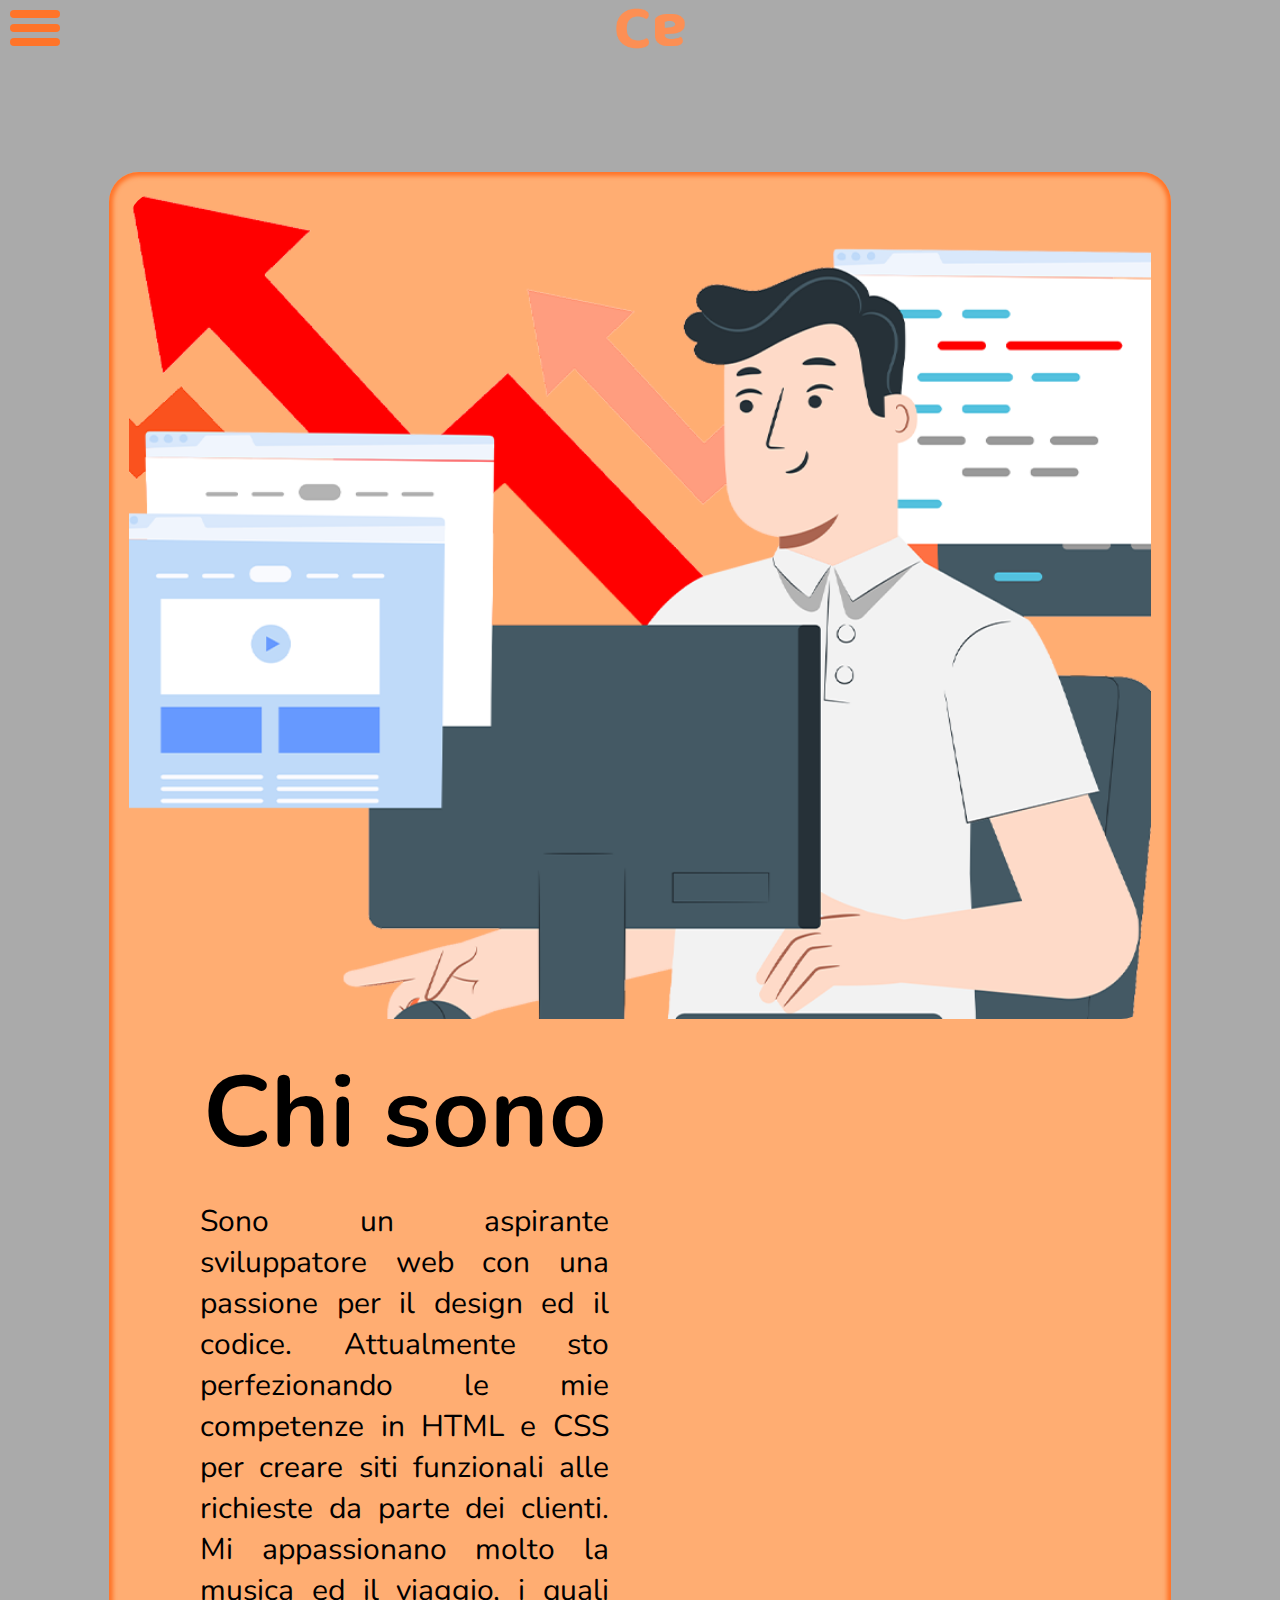
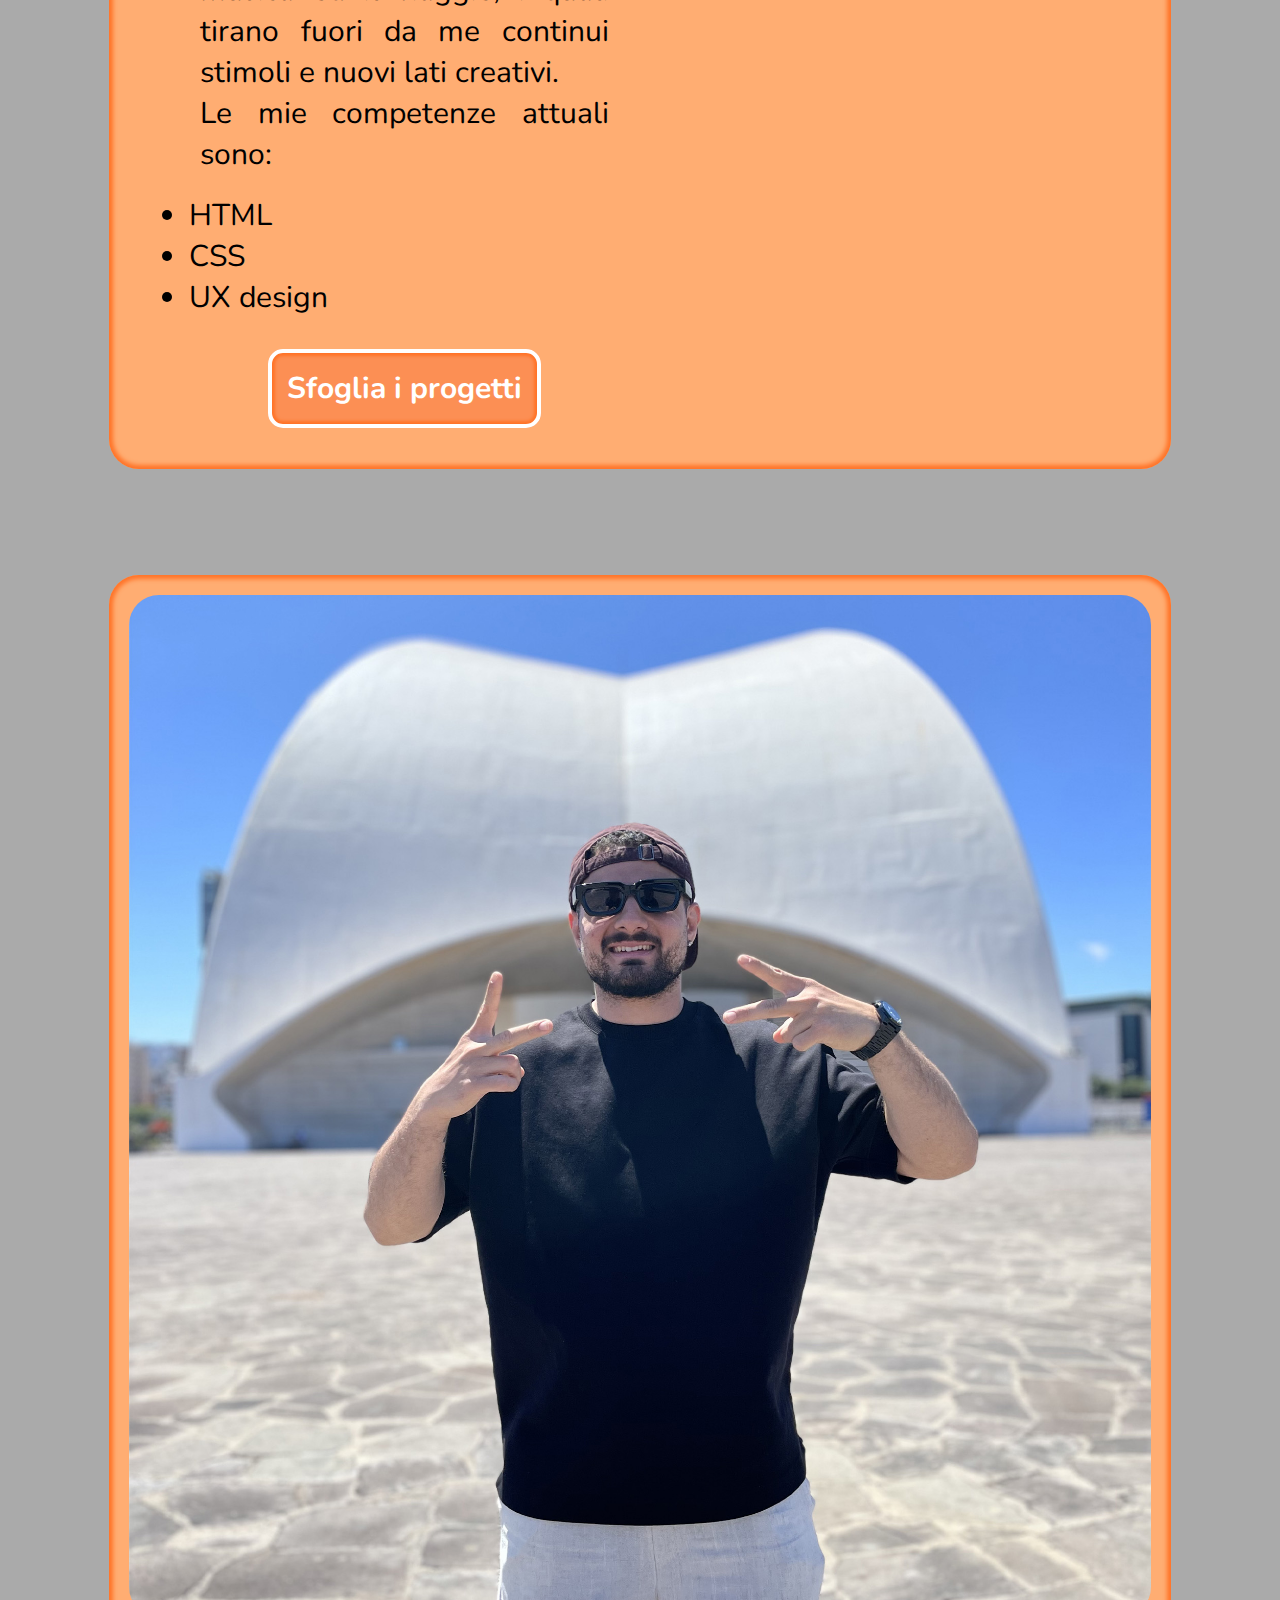
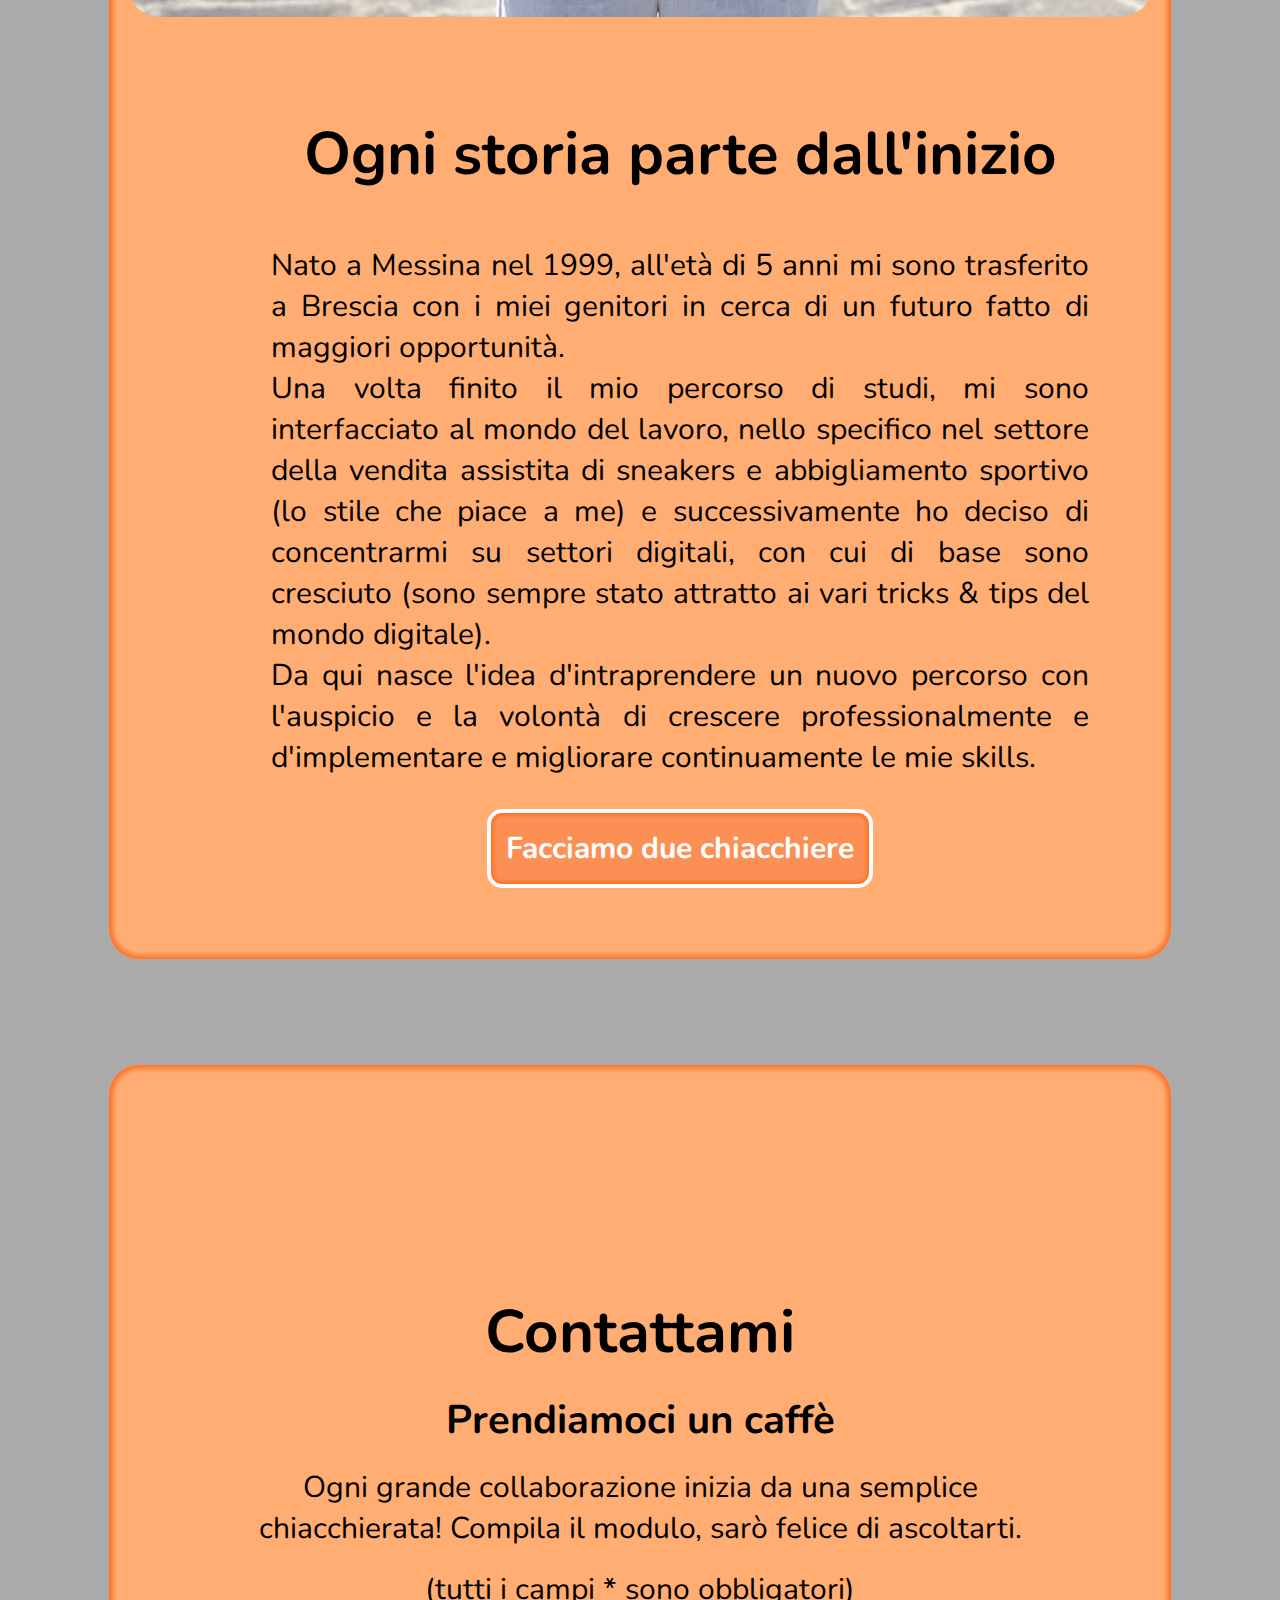
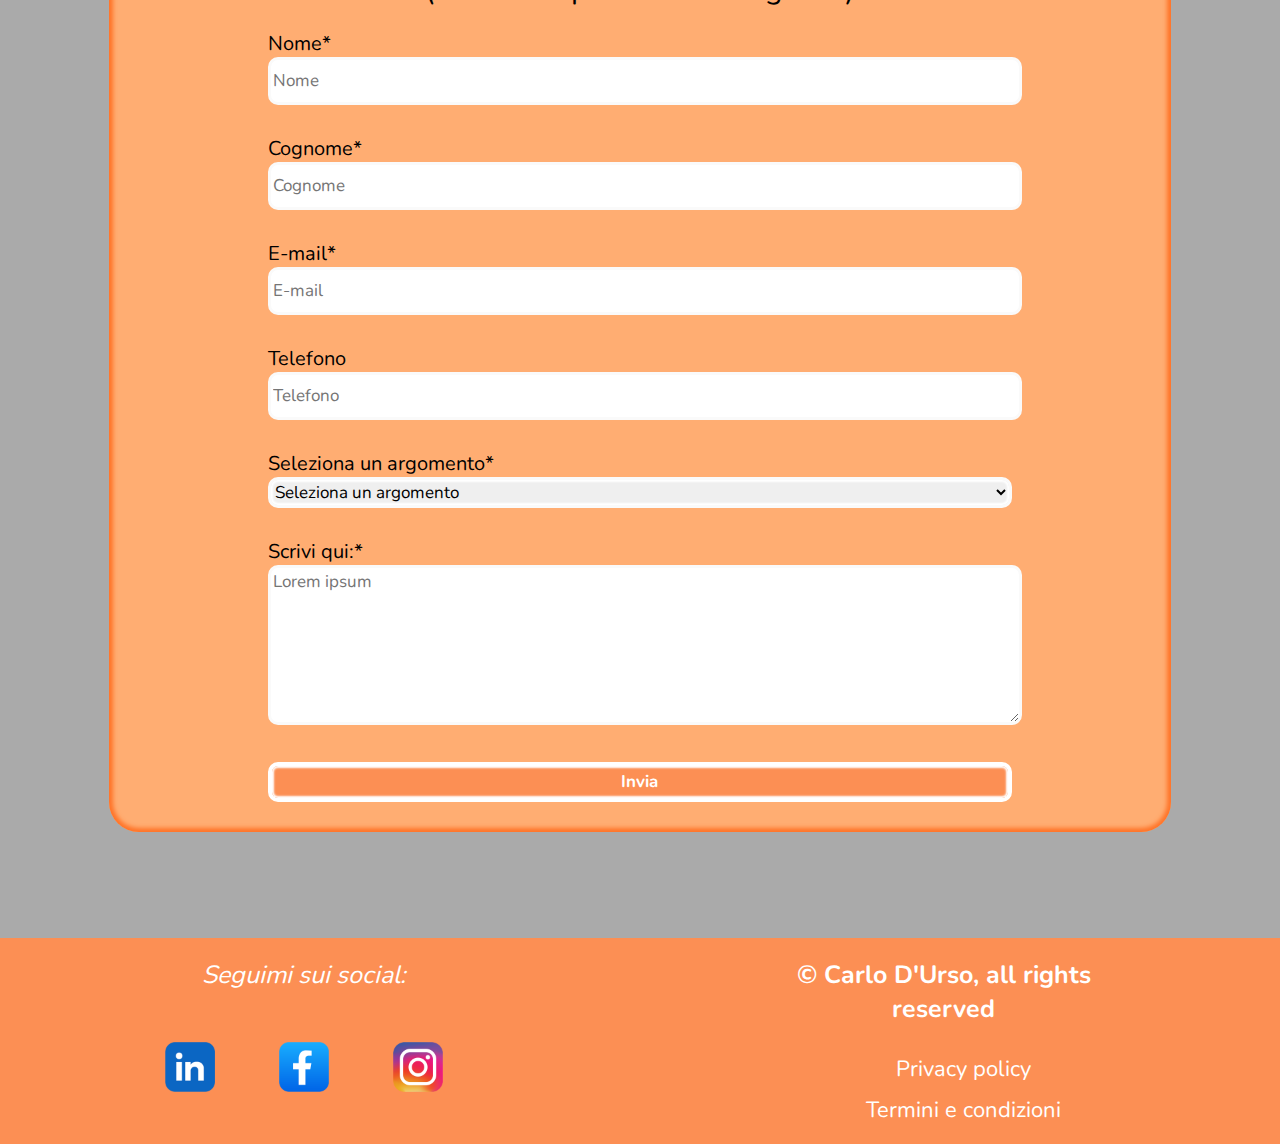
<file: index.html>
<!DOCTYPE html>
<html lang="it">
<head>
    <meta charset="UTF-8">
    <meta name="viewport" content="width=device-width, initial-scale=1.0">
    <link rel="stylesheet" href="./css/CSS.min.css">
    <link rel="icon" type="image/icon" href="./img/favicon.png">
    <title>Home</title>
</head>
<body>
    <header>

        <!-- L'intenzione è quella di creare un hamburger menù a comparsa con 4 voci -->

        
        <div class="menu">
            <label class="hamburger"> 
                <input type="checkbox">
            </label>
            
            <!-- voci del menu -->
            
            <aside class="sidebar">
                <nav>
                    <div class="Homepage"><a href="./index.html">Homepage</a></div>
                    <div class="Progetti"><a href="./2Progetti.html">Progetti</a></div>
                    <div class="Progetto-page"><a href="./3Progetto-HTML+css.html">Progetto HTML+css</a></div>
                    <div class="Contattami"><a href="./4Contattami.html">Contattami</a></div>
                </nav>
            </aside>
        </div>
        <div class="logo">
             <a href="./index.html">
                <img src="./img/graficanuova.png" alt="logo">
             </a>
        </div>
            <!-- logo centrale -->
            
    </header>

    <!-- fine header -->

    <main>

        <!-- l'intenzione è creare più box costituiti da contenuti di tipo foto -->

        <!-- foto profilo e frase introduttiva -->

        <section class="me">
            <img src="./img/profilo.png" alt="profilo">
            <cite>Web developer in evoluzione, music lover per passione</cite>
        </section>

        <!-- sezione principale -->

        <section class="chisono">
            <div class="web-development">
                <img src="./img/web-development.png" alt="web-development">
            </div>
            <div class="chisono-text">
                <h1>Chi sono</h1>
                <p class="chisono">
                    Sono un aspirante sviluppatore web con una passione per il design ed il codice. Attualmente sto perfezionando le mie competenze in HTML e CSS per creare siti funzionali alle richieste da parte dei clienti.
                    Mi appassionano molto la musica ed il viaggio, i quali tirano fuori da me continui stimoli e nuovi lati creativi. <br>
                    
                    Le mie competenze attuali sono:
                </p>
                <ul>
                    <li>HTML</li>
                    <li>CSS</li>
                    <li>UX design</li>
                </ul>
                <div>
                    <p>
                        <a href="./2Progetti.html">Sfoglia i progetti</a>
                    </p>
                </div>
            </div>
        </section>

        <!-- una breve introduzione al mio background e gli hobby -->

        <section class="descrizione">
            <div class="testo-descrizione">
                <h2>Ogni storia parte dall'inizio</h2>
                <p>
                    Nato a Messina nel 1999, all'età di 5 anni
                    mi sono trasferito a Brescia con i miei genitori in cerca di un futuro fatto di maggiori opportunità. <br>
                    Una volta finito il mio percorso di studi, mi sono interfacciato
                    al mondo del lavoro, nello specifico nel settore della vendita
                assistita di sneakers e abbigliamento sportivo (lo stile che piace a me)
                e successivamente ho deciso di concentrarmi su settori digitali, con cui
                di base sono cresciuto (sono sempre stato attratto ai vari tricks & tips del mondo digitale). <br>
                Da qui nasce l'idea d'intraprendere un nuovo percorso con l'auspicio e la volontà di
                crescere professionalmente e d'implementare e migliorare continuamente le mie skills.
                </p>
                <div>
                    <p>
                        <a href="./4Contattami.html">Facciamo due chiacchiere</a>
                    </p>
                </div>
            </div>
            <div class="foto-tenerife">
                <img src="./img/tenerife.jpg" alt="tenerife">
            </div>
        </section>

        <!-- form per contattarmi -->

        <section class="form">
            <div class="maps">
                <iframe src="https://www.google.com/maps/embed?pb=!1m18!1m12!1m3!1d5588.251028973582!2d10.201834376808439!3d45.54780057107539!2m3!1f0!2f0!3f0!3m2!1i1024!2i768!4f13.1!3m3!1m2!1s0x47817658d806214d%3A0x76a0614b532d949b!2sVia%20Baldassare%20Zamboni%2C%2097%2C%2025126%20Brescia%20BS!5e0!3m2!1sit!2sit!4v1732193679292!5m2!1sit!2sit" width="600" height="450" style="border:0;" allowfullscreen="" loading="lazy" referrerpolicy="no-referrer-when-downgrade"></iframe>
            </div>
            <div class="caffe">
                <h2>Contattami</h2>
                <h4>Prendiamoci un caffè</h4>
                <p class="caffe">
                    Ogni grande collaborazione inizia da una semplice chiacchierata!
                    Compila il modulo, sarò felice di ascoltarti.                    
                </p>
                <p class="caffe">
                    (tutti i campi * sono obbligatori)
                </p>
                <form action="#" method="get">
                    <label for="nome" class="name">Nome*</label>
                    <input type="text" name="nome" id="nome" placeholder="Nome" required>
                    <label for="cognome" class="cognome">Cognome*
                        <input type="text" name="cognome" id="cognome" placeholder="Cognome" required>
                    </label>
                    <label for="email" class="email">E-mail*
                        <input type="email" name="email" id="email" placeholder="E-mail" required>
                    </label>
                    <label for="phone" class="phone">Telefono
                        <input type="text" name="phone" id="phone" placeholder="Telefono">
                    </label>
                    <label for="argomento" class="argomento">Seleziona un argomento*
                        <select name="argomento" id="argomento" class="argomento" required>
                            <option value="" class="selected" selected>Seleziona un argomento</option>
                            <option value="assistenza" class="assistenza">Assistenza</option>
                            <option value="collaborazione" class="collaborazione">Collaborazione</option>
                            <option value="colloquio" class="colloquio">Colloquio</option>
                            <option value="info" class="info">Richiesta Informazioni</option>
                        </select>
                    </label>
                    <label for="testo" class="testo">Scrivi qui:*
                    <textarea name="testo" id="testo" class="testo" placeholder="Lorem ipsum" required></textarea>
                    </label>
                    <input type="submit" class="submit" value="Invia">
                </form>
            </div>
        </section>
    </main>

    <!-- fine main e inizio footer con cta a social e policies -->

    <footer>
        <address class="social">
            <p>Seguimi sui social:</p>
            <a href="https://linkedin.com/in/carlo-elia-durso/" target="_blank">
                <img src="./img/linkedin.png" alt="LinkedIn">
            </a>
            <a href="https://facebook.com/elia.durso.1" target="_blank">
                <img src="./img/facebook.png" alt="facebook">
            </a>
            <a href="https://instagram.com/pischelletto_durso" target="_blank">
                <img src="./img/instagram.png" alt="Instagram">
            </a>
        </address>
        <div class="copyright">
            <p>© Carlo D'Urso, all rights reserved</p>
            <ul class="termini">
                <li class="privacy"><a href="#">Privacy policy</a></li>
                <li class="terms"><a href="#">Termini e condizioni</a></li>
            </ul>
        </div>
    </footer>
</body>
</html>
</file>
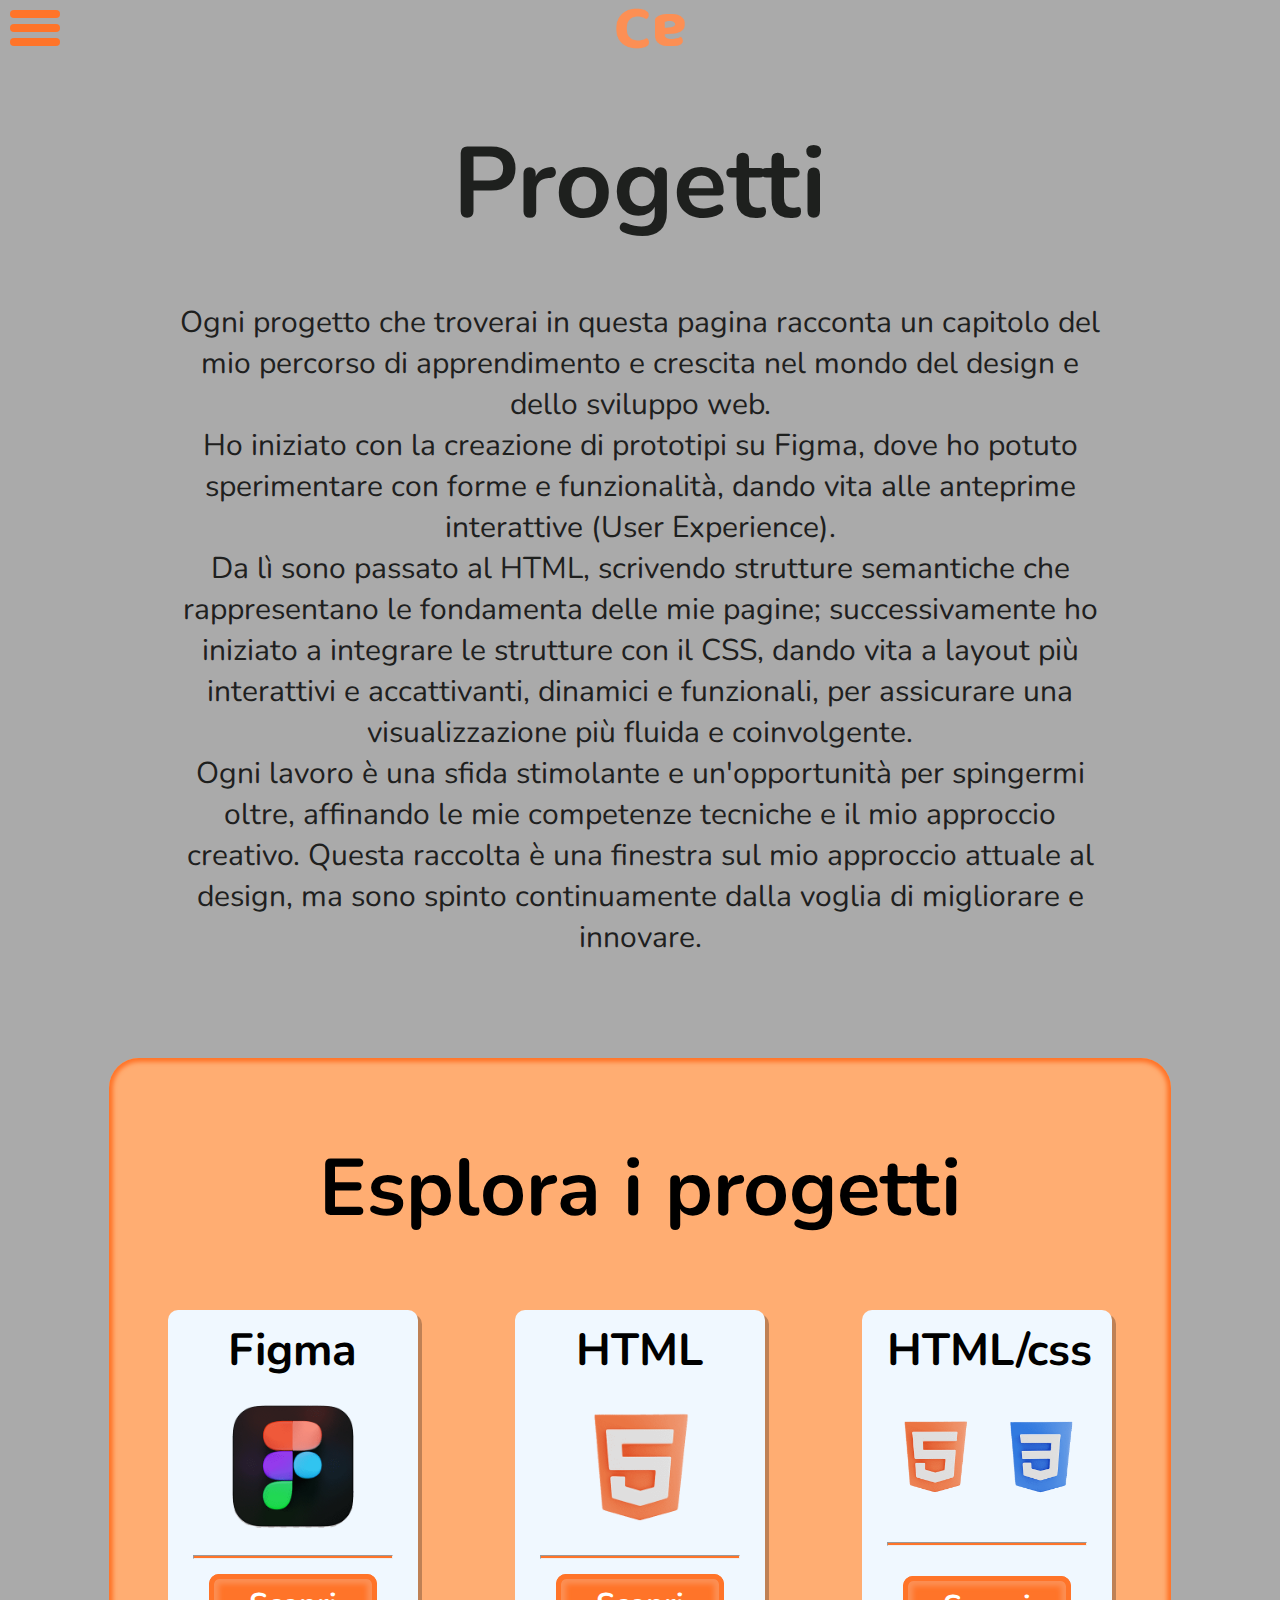
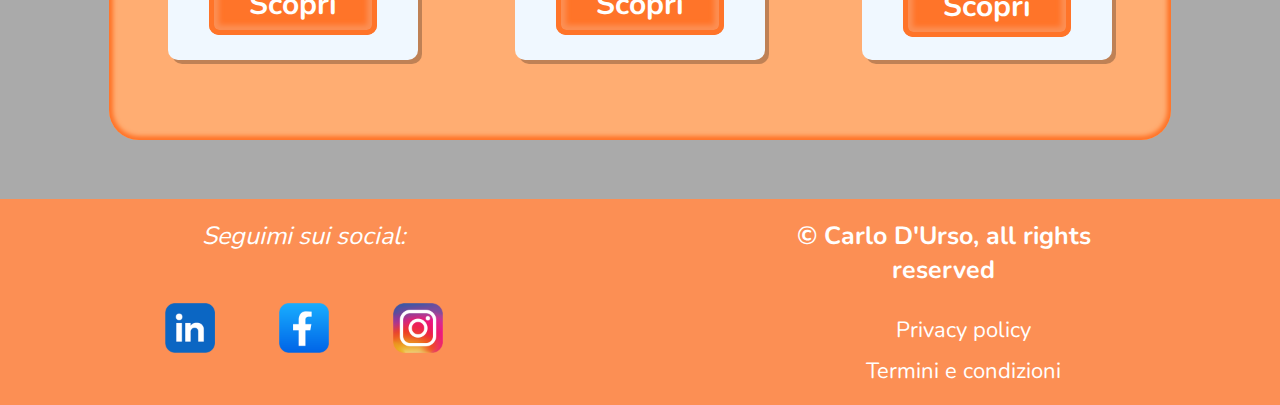
<file: 2Progetti.html>
<!DOCTYPE html>
<html lang="en">
<head>
    <meta charset="UTF-8">
    <meta name="viewport" content="width=device-width, initial-scale=1.0">
    <link rel="stylesheet" href="../css/CSS.min.css">
    <link rel="icon" type="image/icon" href="./img/favicon.png">
    <title>Progetti</title>
</head>
<body>

    <!-- burger menu con 4 voci a comparsa -->

    <header>
        <label class="hamburger">
            <input type="checkbox">
        </label>
        <aside class="sidebar">
            <nav>
                <div class="Homepage"><a href="./index.html">Homepage</a></div>
                <div class="Progetti"><a href="./2Progetti.html">Progetti</a></div>
                <div class="Progetto-page"><a href="./3Progetto-HTML+css.html">Progetto HTML+css</a></div>
                <div class="Contattami"><a href="./4Contattami.html">Contattami</a></div>
            </nav>
        </aside>
        <div class="logo">
            <a href="./1Home.html">
                <img src="./img/graficanuova.png" alt="logo">
            </a>
        </div>
    </header>

    <main>

        <!-- box con all'interno 3 progetti di cui uno visualizzabile -->

        <div class="intro">
            <h1>Progetti</h1>
            <p>
                Ogni progetto che troverai in questa pagina racconta un capitolo del mio percorso 
                di apprendimento e crescita nel mondo del design e dello sviluppo web. <br>
                Ho iniziato con la creazione di prototipi su Figma, dove ho potuto sperimentare con 
                forme e funzionalità, dando vita alle anteprime interattive (User Experience). <br>
                Da lì sono passato al HTML, scrivendo strutture semantiche 
                che rappresentano le fondamenta delle mie pagine;
                successivamente ho iniziato a integrare le strutture con il CSS, dando vita a layout più interattivi e accattivanti, 
                dinamici e funzionali, per assicurare una visualizzazione più fluida e coinvolgente. <br>
                Ogni lavoro è una sfida stimolante e un'opportunità per spingermi oltre, 
                affinando le mie competenze tecniche e il mio approccio creativo.
                Questa raccolta è una finestra sul mio approccio attuale al design, 
                ma sono spinto continuamente dalla voglia di migliorare e innovare. 
            </p>
        </div>
        <div class="esplora">
            <h2>Esplora i progetti</h2>
            <div class="progetti">
                <div class="figma">
                    <h4>Figma</h4>
                    <img src="./img/figma-icon.png" alt="figma">
                    <hr>
                    <p><a href="#">Scopri</a></p>
                </div>
                <div class="html">
                    <h4>HTML</h4>
                    <img src="./img/HTML-icon.png" alt="html">
                    <hr>
                    <p><a href="#">Scopri</a></p>
                </div>
                <div class="html-css">
                    <h4>HTML/css</h4>
                    <img src="./img/HTML-icon.png" alt="html">
                    <img src="./img/css-icon.png" alt="css">
                    <hr>
                    <p><a href="./3Progetto-HTML+css.html">Scopri</a></p>
                </div>
            </div>
        </div>
    </main>

    <!-- fine main e inizio footer -->

    <footer>
        <address class="social">
            <p>Seguimi sui social:</p>
            <a href="https://linkedin.com/in/carlo-elia-durso/" target="_blank">
                <img src="./img/linkedin.png" alt="LinkedIn">
            </a>
            <a href="https://facebook.com/elia.durso.1" target="_blank">
                <img src="./img/facebook.png" alt="facebook">
            </a>
            <a href="https://instagram.com/pischelletto_durso" target="_blank">
                <img src="./img/instagram.png" alt="Instagram">
            </a>
        </address>
        <div class="copyright">
            <p>© Carlo D'Urso, all rights reserved</p>
            <ul class="termini">
                <li class="privacy"><a href="#">Privacy policy</a></li>
                <li class="terms"><a href="#">Termini e condizioni</a></li>
            </ul>
        </div>  
    </footer>
</body>
</html>
</file>
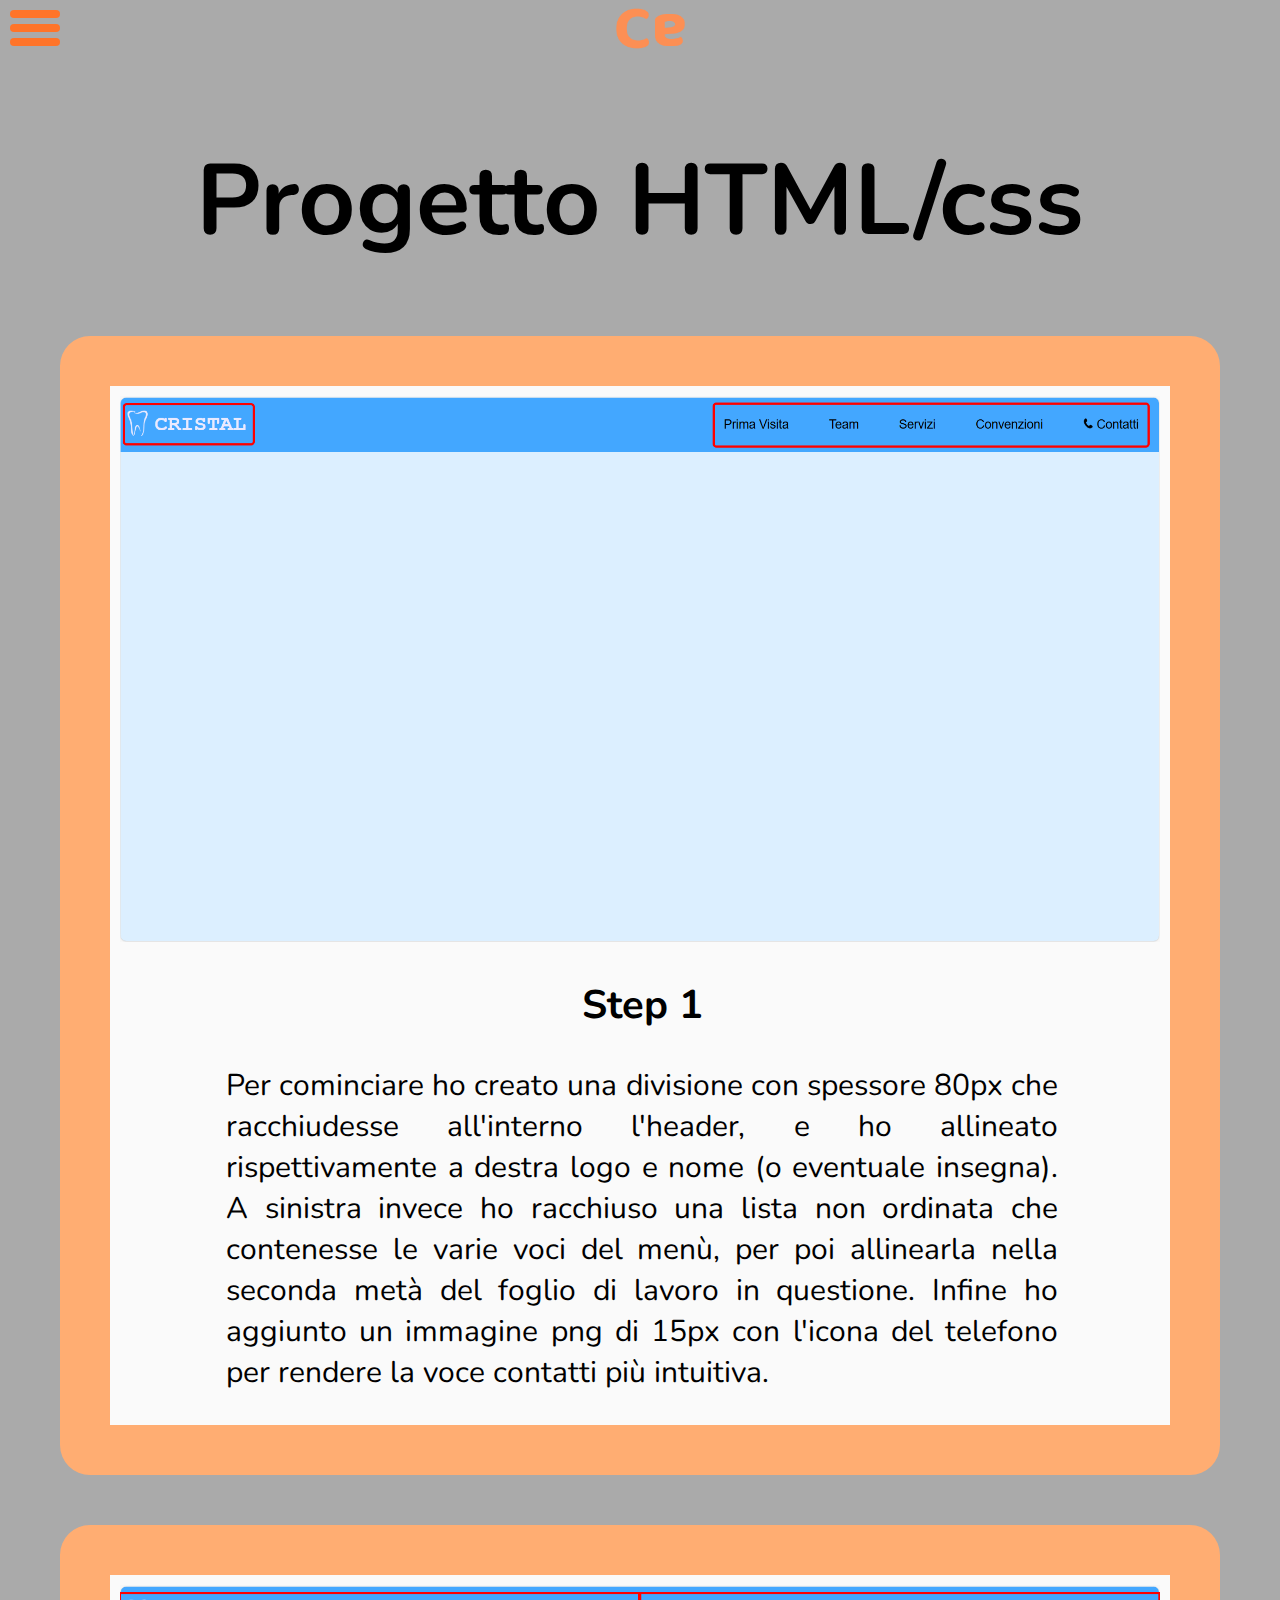
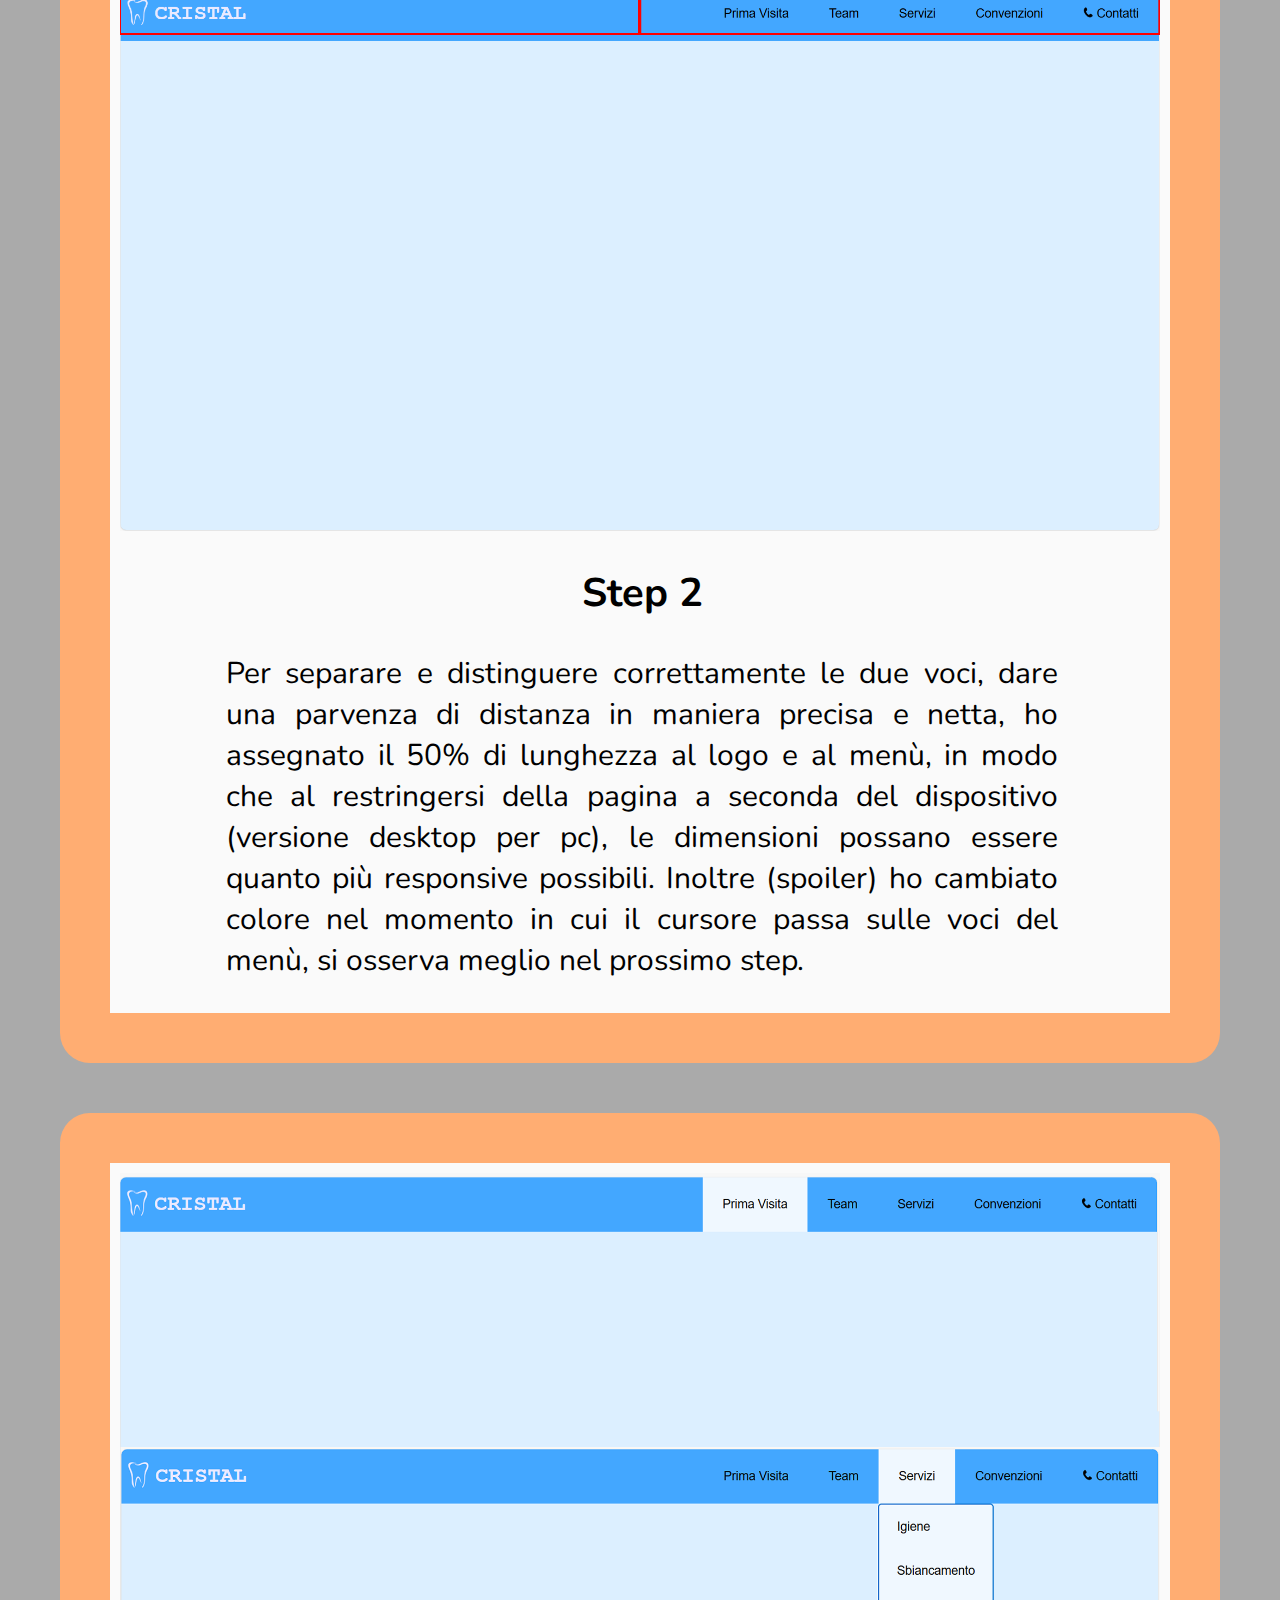
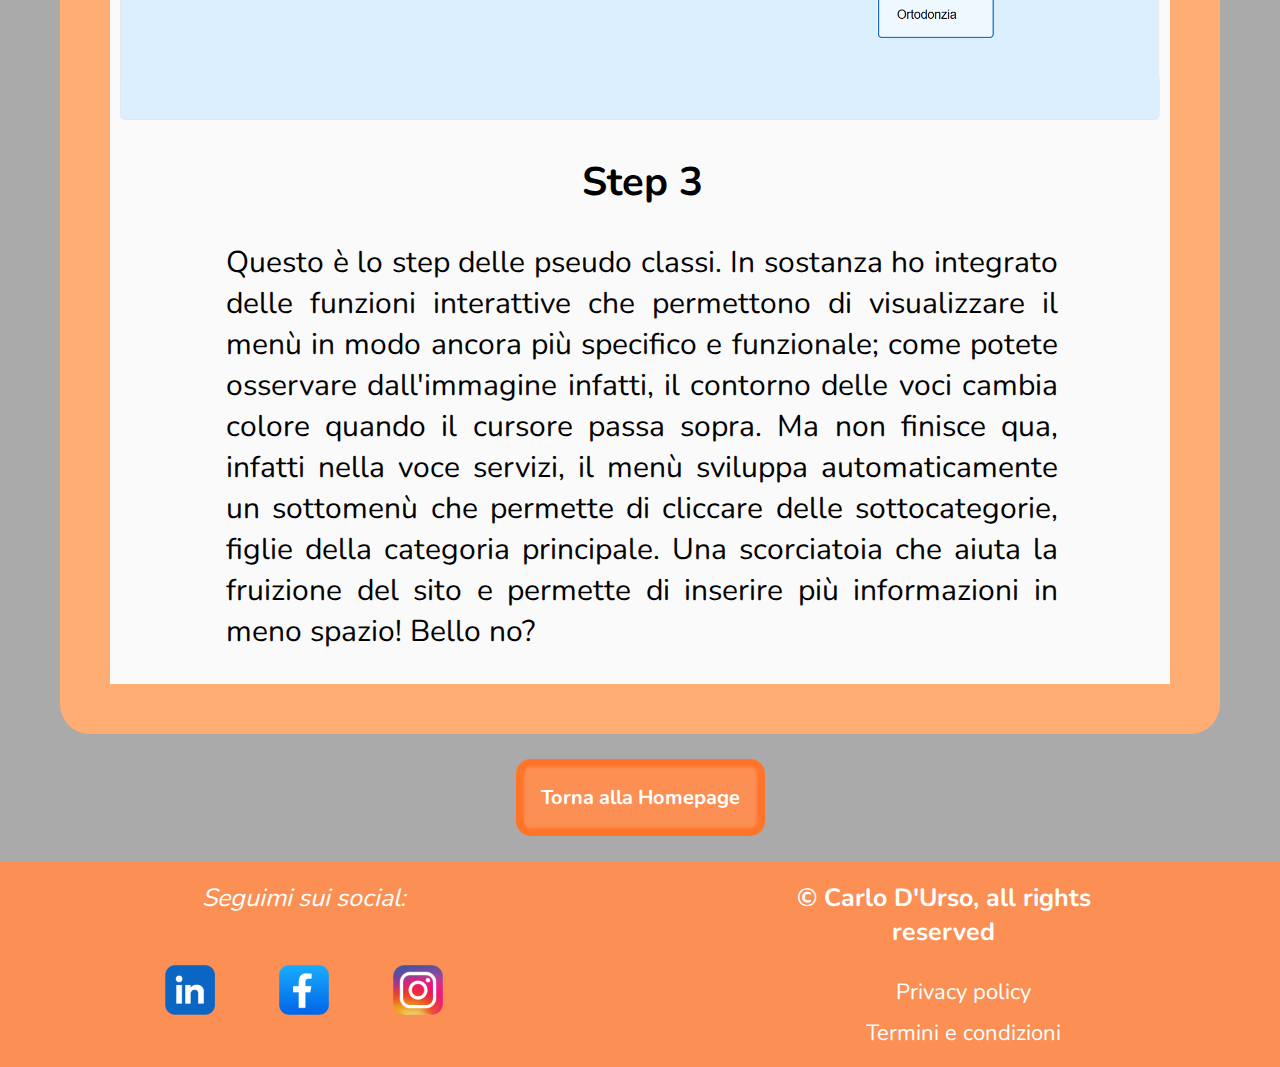
<file: 3Progetto-HTML+css.html>
<!DOCTYPE html>
<html lang="it">
<head>
    <meta charset="UTF-8">
    <meta name="viewport" content="width=device-width, initial-scale=1.0">
    <link rel="stylesheet" href="../css/CSS.min.css">
    <link rel="icon" type="image/icon" href="./img/favicon.png">
    <title>Progetto HTML+css</title>
</head>
<body>
    <header>

        <!-- hamburger menu con 4 voci a comparsa -->

        <label class="hamburger">
            <input type="checkbox">
        </label>
        <aside class="sidebar">
            <nav>
                <div class="Homepage"><a href="./index.html">Homepage</a></div>
                <div class="Progetti"><a href="./2Progetti.html">Progetti</a></div>
                <div class="Progetto-page"><a href="./3Progetto-HTML+css.html">Progetto HTML+css</a></div>
                <div class="Contattami"><a href="./4Contattami.html">Contattami</a></div>
            </nav>
        </aside>
        <div class="logo">
            <a href="./1Home.html">
                <img src="./img/graficanuova.png" alt="logo">
            </a>
        </div>
    </header>
    <main>

        <!-- descrizione sequenziale del progetto html+css -->

        <!-- ogni step è racchiuso in un box -->

        <h1>Progetto HTML/css</h1>
        <div class="cornice">
            <div class="immagine">
                <img src="./img/cristal1.png" alt="cristal1">
            </div>
            <div class="testo">
                <div class="descrizione">
                    <h2>Step 1</h2>
                    <p>
                        Per cominciare ho creato una divisione con spessore 80px che racchiudesse
                        all'interno l'header, e ho allineato rispettivamente a destra logo e nome (o eventuale insegna).
                        A sinistra invece ho racchiuso una lista non ordinata che contenesse le varie voci del menù, per poi allinearla
                        nella seconda metà del foglio di lavoro in questione. Infine ho aggiunto un immagine png di 15px con l'icona del
                        telefono per rendere la voce contatti più intuitiva.
                    </p>
                </div>
            </div>
        </div>
        <div class="cornice">
            <div class="immagine">
                <img src="./img/cristal2.png" alt="cristal2">
            </div>
            <div class="testo">
                <div class="descrizione">
                    <h2>Step 2</h2>
                    <p>
                        Per separare e distinguere correttamente le due voci,
                        dare una parvenza di distanza in maniera precisa e netta, ho assegnato il 50% di lunghezza
                        al logo e al menù, in modo che al restringersi della pagina a seconda del dispositivo
                        (versione desktop per pc), le dimensioni possano essere quanto più responsive possibili.
                        Inoltre (spoiler) ho cambiato colore nel momento in cui il cursore passa sulle voci del menù,
                        si osserva meglio nel prossimo step.
                    </p>
                </div>
            </div>
        </div>
        <div class="cornice">
            <div class="immagine">
                <img src="./img/cristal-hover.png" alt="cristal3">
            </div>
            <div class="testo">
                <div class="descrizione">
                    <h2>Step 3</h2>
                    <p>
                        Questo è lo step delle pseudo classi. In sostanza ho integrato delle funzioni interattive
                        che permettono di visualizzare il menù in modo ancora più specifico e funzionale; come potete osservare dall'immagine
                        infatti, il contorno delle voci cambia colore quando il cursore passa sopra.
                        Ma non finisce qua, infatti nella voce servizi, il menù sviluppa automaticamente un sottomenù che permette di cliccare
                        delle sottocategorie, figlie della categoria principale. Una scorciatoia che aiuta
                        la fruizione del sito e permette di inserire più informazioni in meno spazio! Bello no?
                    </p>
                </div>
            </div>
        </div>
        <p><a href="./index.html">Torna alla Homepage</a></p>
    </main>

    
    <!-- fine main e inizio footer con cta a social e policies -->

    <footer>
        <address class="social">
            <p>Seguimi sui social:</p>
            <a href="https://linkedin.com/in/carlo-elia-durso/">
                <img src="./img/linkedin.png" alt="LinkedIn">
            </a>
            <a href="https://facebook.com/elia.durso.1">
                <img src="./img/facebook.png" alt="facebook">
            </a>
            <a href="https://instagram.com/pischelletto_durso">
                <img src="./img/instagram.png" alt="Instagram">
            </a>
        </address>
        <div class="copyright">
            <p>© Carlo D'Urso, all rights reserved</p>
            <ul class="termini">
                <li class="privacy"><a href="#">Privacy policy</a></li>
                <li class="terms"><a href="#">Termini e condizioni</a></li>
            </ul>
        </div>
    </footer>
</body>
</html>
</file>
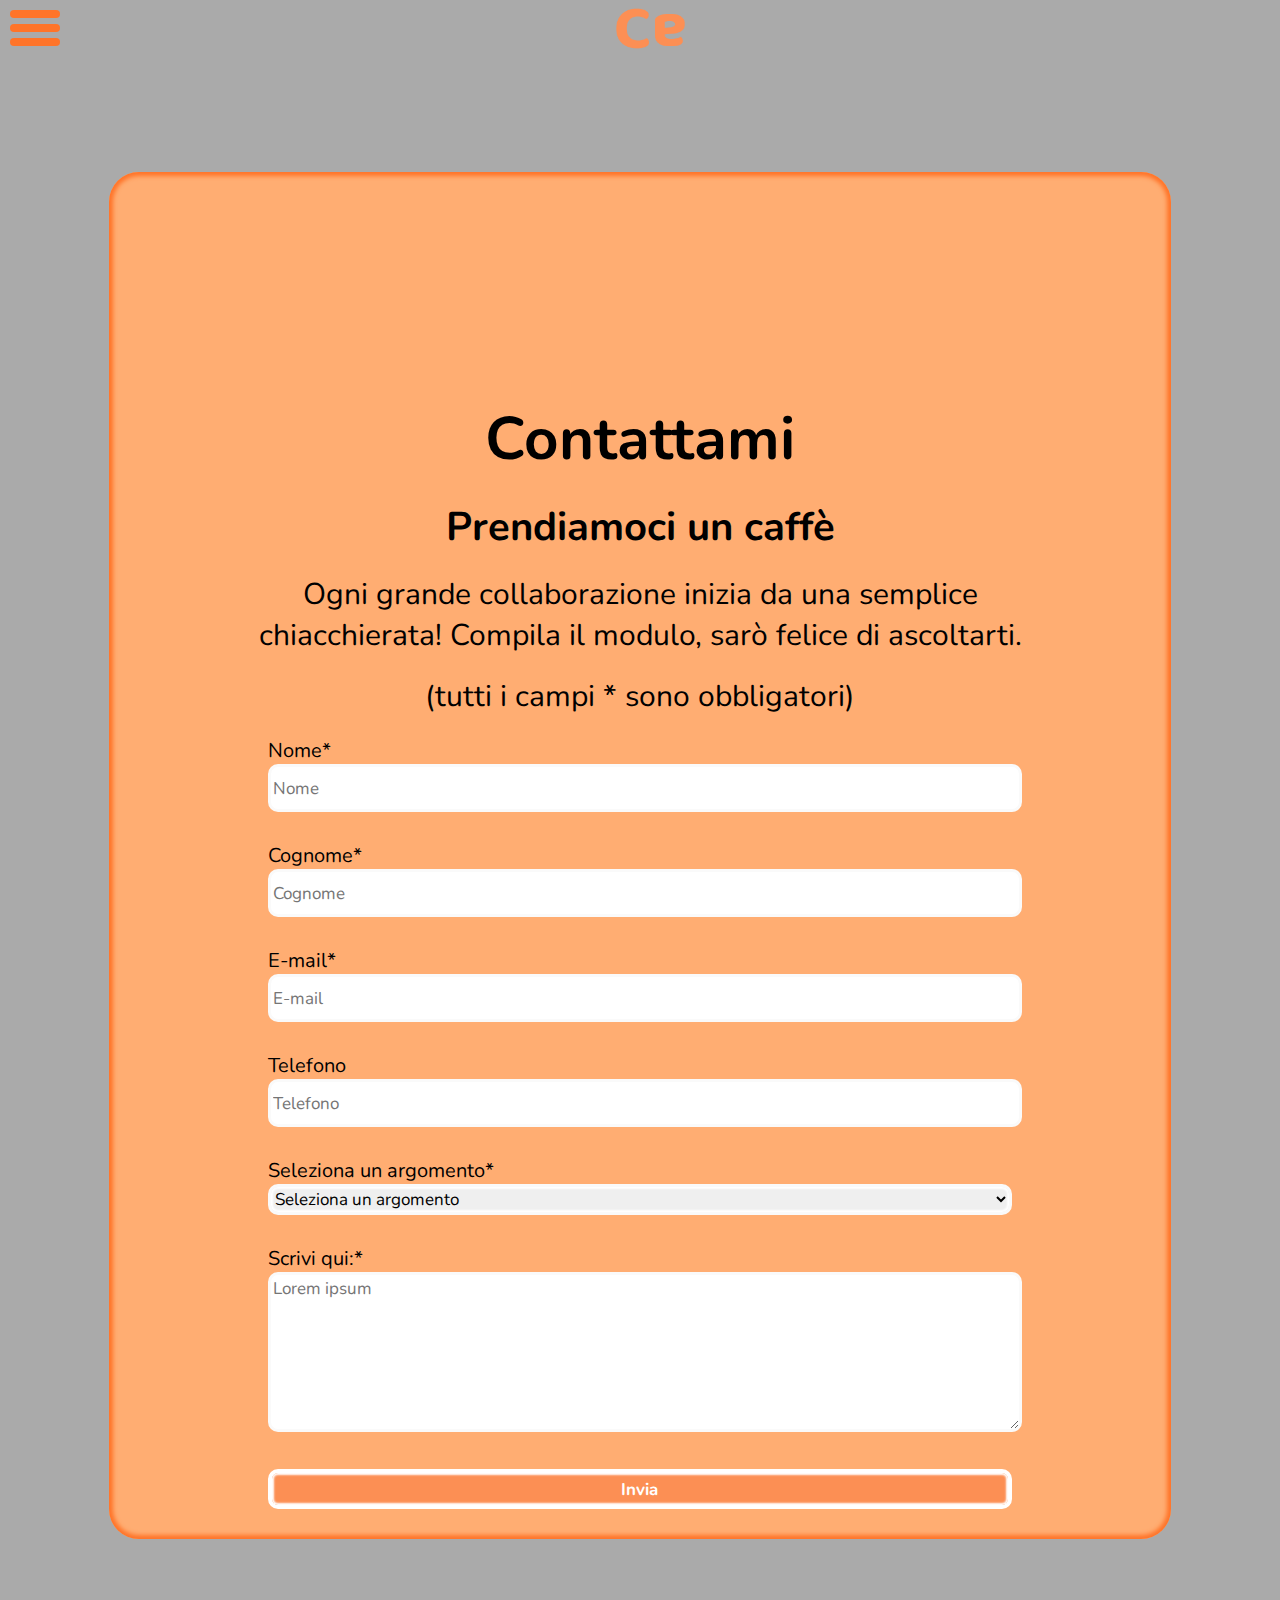
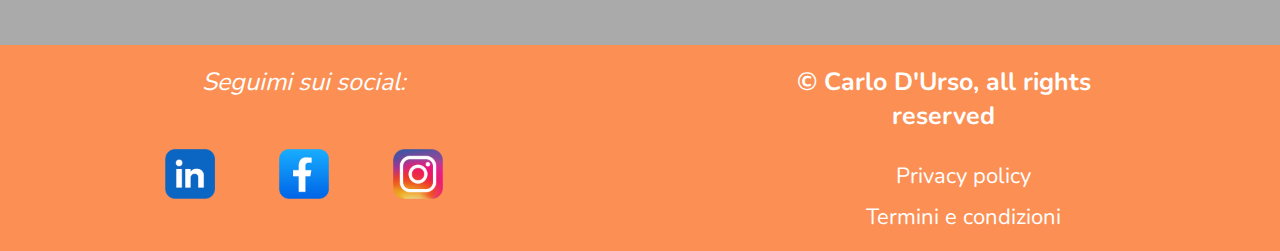
<file: 4Contattami.html>
<!DOCTYPE html>
<html lang="en">
<head>
    <meta charset="UTF-8">
    <meta name="viewport" content="width=device-width, initial-scale=1.0">
    <link rel="stylesheet" href="../css/CSS.min.css">
    <link rel="icon" type="image/icon" href="./img/favicon.png">
    <title>Contattami</title>
</head>
<body>

    <!-- hamburger menu con 4 voci a comparsa -->

    <header>
        <label class="hamburger">
            <input type="checkbox">
        </label>
        <aside class="sidebar">
            <nav>
                <div class="Homepage"><a href="./index.html">Homepage</a></div>
                <div class="Progetti"><a href="./2Progetti.html">Progetti</a></div>
                <div class="Progetto-page"><a href="./3Progetto-HTML+css.html">Progetto HTML+css</a></div>
                <div class="Contattami"><a href="./4Contattami.html">Contattami</a></div>
            </nav>
        </aside>
        <div class="logo">
            <a href="./1Home.html">
                <img src="./img/graficanuova.png" alt="logo">
            </a>
        </div>
    </header>
    <main>

        <!-- form per contattarmi -->

        <section class="form">
            <div class="maps">
                <iframe src="https://www.google.com/maps/embed?pb=!1m18!1m12!1m3!1d5588.251028973582!2d10.201834376808439!3d45.54780057107539!2m3!1f0!2f0!3f0!3m2!1i1024!2i768!4f13.1!3m3!1m2!1s0x47817658d806214d%3A0x76a0614b532d949b!2sVia%20Baldassare%20Zamboni%2C%2097%2C%2025126%20Brescia%20BS!5e0!3m2!1sit!2sit!4v1732193679292!5m2!1sit!2sit" width="600" height="450" style="border:0;" allowfullscreen="" loading="lazy" referrerpolicy="no-referrer-when-downgrade"></iframe>
            </div>
            <div class="caffe">
                <h2>Contattami</h2>
                <h4>Prendiamoci un caffè</h4>
                <p>
                    Ogni grande collaborazione inizia da una semplice chiacchierata!
                    Compila il modulo, sarò felice di ascoltarti.                    
                </p>
                <p>
                    (tutti i campi * sono obbligatori)
                </p>
                <form action="#" method="get">
                    <label for="nome" class="name">Nome*</label>
                    <input type="text" name="nome" id="nome" placeholder="Nome" required>
                    <label for="cognome" class="cognome">Cognome*
                        <input type="text" name="cognome" id="cognome" placeholder="Cognome" required>
                    </label>
                    <label for="email" class="email">E-mail*
                        <input type="email" name="email" id="email" placeholder="E-mail" required>
                    </label>
                    <label for="phone" class="phone">Telefono
                        <input type="text" name="phone" id="phone" placeholder="Telefono">
                    </label>
                    <label for="argomento" class="argomento">Seleziona un argomento*
                        <select name="argomento" id="argomento" class="argomento" required>
                            <option value="" class="selected" selected>Seleziona un argomento</option>
                            <option value="assistenza" class="assistenza">Assistenza</option>
                            <option value="collaborazione" class="collaborazione">Collaborazione</option>
                            <option value="colloquio" class="colloquio">Colloquio</option>
                            <option value="info" class="info">Richiesta Informazioni</option>
                        </select>
                    </label>
                    <label for="testo" class="testo">Scrivi qui:*
                    <textarea name="testo" id="testo" class="testo" placeholder="Lorem ipsum" required></textarea>
                    </label>
                    <input type="submit" class="submit" value="Invia">
                </form>
            </div>
        </section>
    </main>
    
    <!-- fine main e inizio footer con cta a social e policies -->

    <footer>
        <address class="social">
            <p>Seguimi sui social:</p>
            <a href="https://linkedin.com/in/carlo-elia-durso/" target="_blank">
                <img src="./img/linkedin.png" alt="LinkedIn">
            </a>
            <a href="https://facebook.com/elia.durso.1" target="_blank">
                <img src="./img/facebook.png" alt="facebook">
            </a>
            <a href="https://instagram.com/pischelletto_durso" target="_blank">
                <img src="./img/instagram.png" alt="Instagram">
            </a>
        </address>
        <div class="copyright">
            <p>© Carlo D'Urso, all rights reserved</p>
            <ul class="termini">
                <li class="privacy"><a href="#">Privacy policy</a></li>
                <li class="terms"><a href="#">Termini e condizioni</a></li>
            </ul>
        </div>
    </footer>
</body>
</html>
</file>
<file: css/CSS.min.css>
@font-face{font-family:nunito;src:url(../font/Nunito.ttf)}*{font-family:nunito}body{background-color:rgba(113,113,113,.6);margin:0}:root{--bar-width: 50px;--bar-height: 8px;--hamburger-gap: 6px;--foreground: #ff7429;--background: white;--hamburger-margin: 10px;--animation-timing: 200ms ease-in-out}label.hamburger{display:flex;flex-direction:column;gap:var(--hamburger-gap);margin:var(--hamburger-margin);width:-moz-max-content;width:max-content;z-index:2;cursor:pointer}label.hamburger:has(input:checked){--background: rgba(255, 255, 255, 0.9);--foreground: #ff7429}label.hamburger::before,label.hamburger::after{content:""}label.hamburger::before,label.hamburger::after,label.hamburger input{width:var(--bar-width);height:var(--bar-height);background-color:var(--foreground);border-radius:5px;transition:opacity var(--animation-timing),width var(--animation-timing),rotate var(--animation-timing),translate var(--animation-timing);transform-origin:left center}label.hamburger input{-webkit-appearance:none;-moz-appearance:none;appearance:none;padding:0;margin:0;outline:none;pointer-events:none}label.hamburger:has(input:checked)::before{rotate:45deg;width:40px}label.hamburger:has(input:checked)::after{rotate:-45deg;width:40px}label.hamburger input:checked{opacity:0;width:0}aside.sidebar{transition:translate var(--animation-timing);translate:-100%;position:absolute;align-content:center;text-align:center;background-color:rgba(255,255,255,.9);opacity:.9;font-weight:bolder;width:20rem;height:60vh;max-height:100vh;border:5px solid #ff7429;border-radius:30px}label.hamburger:has(input:checked)+.sidebar{translate:0}aside.sidebar div{padding:14%;border:2px #ff7429;border-radius:20px;margin:20px 10px;cursor:pointer}aside.sidebar div a{text-decoration:none;color:#ff7429;padding:14%}aside.sidebar div:hover{border:2px solid #ff7429;background-color:#ff7429;box-shadow:inset 0px 0px 4px 4px #fc8f54;transition:var(--animation-timing);margin:20px 10px}aside.sidebar div:hover a{color:#fff}header{display:flex}div.logo img{width:300px}div.logo{top:0px;width:100%;text-align:center;margin-right:40px}section.me{display:flex;justify-content:space-between;padding:10px;box-shadow:inset 0 0 4px 4px #ff7429;margin:5%;margin-top:9%;margin-bottom:9%;border-radius:30px;background-color:#ffad72}section.me img{height:200px;width:200px;background-color:#bfdaf9;box-shadow:0px 0px 0px 10px rgba(217,232,251,.9);border-radius:30px;margin-left:20%;-o-object-fit:contain;object-fit:contain}section.me cite{color:#000;text-align:center;margin-left:4%;margin-top:3.5%;margin-right:2%;font-weight:bold;font-size:200%}section.chisono{display:flex;justify-content:space-around;padding:20px;box-shadow:inset 0 0 4px 4px #ff7429;margin:5%;margin-top:9%;margin-bottom:9%;border-radius:30px;background-color:#ffad72}section.chisono div.web-development{width:50%}section.chisono div.web-development img{width:100%;height:100%;-o-object-fit:cover;object-fit:cover;border-radius:30px}section.chisono div.chisono-text{color:#000;width:50%;margin:20px 20px}section.chisono div.chisono-text h1{font-size:100px;margin:0;text-align:center}section.chisono div.chisono-text p,ul li{font-size:30px;text-align:justify}section.chisono div.chisono-text div p{text-align:center;margin-top:50px}section.chisono div.chisono-text div p a{text-decoration:none;color:#fff;border:4px solid #fff;padding:15px;border-radius:15px;font-size:30px}section.chisono div.chisono-text div p a:hover{background-color:#ffad72;color:#000;transition:200ms ease-in;border:5px solid #ff7429}section.descrizione{display:flex;justify-content:space-between;padding:20px;box-shadow:inset 0 0 4px 4px #ff7429;margin:5%;margin-top:9%;margin-bottom:9%;border-radius:30px;background-color:#ffad72}section.descrizione div.foto-tenerife{width:50%}section.descrizione div.foto-tenerife img{width:100%;height:100%;-o-object-fit:cover;object-fit:cover;border-radius:30px}section.descrizione div.testo-descrizione{color:#000;margin:20px 20px;width:50%;padding:20px 20px}section.descrizione div.testo-descrizione h2{font-size:60px;text-align:center}section.descrizione div.testo-descrizione p{font-size:30px;text-align:justify;margin-top:50px;margin-bottom:30px}section.descrizione div.testo-descrizione div p{text-align:center}section.descrizione div.testo-descrizione div p a{text-decoration:none;color:#fff;border:4px solid #fff;padding:15px;border-radius:15px;font-size:30px}section.descrizione div.testo-descrizione div p a:hover{background-color:#ffad72;color:#000;transition:200ms ease-in;border:5px solid #ff7429}@media screen and (max-width: 700px){aside.sidebar{height:90%;width:80%;font-size:15px}section.chisono div.chisono-text h1{font-size:60px}section.chisono div.chisono-text p,ul li{font-size:20px}section.descrizione div.testo-descrizione h2{font-size:50px}section.descrizione div.testo-descrizione p{font-size:20px}section.form div.caffe h2{font-size:50px}section.form div.caffe h4{font-size:30px}section.form div.caffe p{font-size:20px}section.me{display:none}main{flex-direction:column;text-align:center;margin:0}section.chisono img{display:none}section.chisono div.chisono-text div p a{text-decoration:none;color:#fff;border:4px solid #fff;padding:15px;border-radius:15px;font-size:20px}section.descrizione div.testo-descrizione div p a{text-decoration:none;color:#fff;border:4px solid #fff;padding:15px;border-radius:15px;font-size:20px}section.descrizione{display:flex;flex-direction:column-reverse}section.descrizione div.testo-descrizione{width:100%;text-align:center;padding:0;margin:0}section.descrizione div.foto-tenerife{width:100%}section.chisono div.web-development{display:none}section.chisono div.chisono-text{width:100%}div.maps{display:none}section.form{padding:20px}section.form div.caffe{width:100%}section.form div.caffe h2,h4,p{margin:20px 0}section.form div.caffe form{width:90%;text-align:left}footer{display:flex;flex-direction:column}footer address{text-align:center}footer div{text-align:center}footer ul{padding:0}}@media screen and (min-width: 700px)and (max-width: 1350px){aside.sidebar{height:90%;width:30%;font-size:15px}section.me{display:none}main{flex-direction:column;text-align:center;margin:0}section.chisono{text-align:center;flex-direction:column}section.chisono div.web-development{width:100%}section.descrizione{display:flex;flex-direction:column-reverse}section.descrizione div.testo-descrizione{width:100%}section.descrizione div.foto-tenerife{width:100%}section.chisono div.chisono-text{width:50%}div.maps{align-self:center;margin-top:50px}section.form{padding:0px;display:flex;flex-direction:column}section.form div.caffe{width:100%}section.form div.caffe h2,h4,p.caffe{padding:0 10%;margin:20px 0}section.form div.caffe form{width:70%;text-align:left}}@media screen and (min-width: 700px)and (max-width: 1350px)and (max-width: 760px){footer{display:flex;flex-direction:column}footer address{text-align:center}footer div{text-align:center}footer ul{padding:0}}main{margin:50px}div.intro h1{font-size:100px;color:#1e201e;text-align:center;margin:50px 0}div.intro p{font-size:30px;color:#1e201e;text-align:center;margin-bottom:100px;margin-top:0}div.intro p br{display:block;content:"";margin:30px 0}div.esplora{padding:10px;box-shadow:inset 0 0 4px 4px #ff7429;margin:5%;border-radius:30px;background-color:#ffad72}div.esplora h2{text-align:center;font-size:80px;flex-direction:column;color:#000}div.progetti{display:flex;justify-content:space-around;padding-bottom:70px}div.figma{background-color:#f0f8ff;height:350px;width:250px;text-align:center;border-radius:10px;box-shadow:4px 4px rgba(0,0,0,.25)}div.figma h4{font-size:45px;margin:10px 0 10px 0}div.figma img{height:150px;width:150px}div.figma hr{content:"";margin:8px 25px 25px 25px;height:2px;background-color:#ff7429}div.figma a{text-decoration:none;color:#fff;background-color:#ff7429;font-size:30px;padding:5px 35px;border-radius:10px;box-shadow:#fc8f54 inset 0 0 5px 5px}div.figma a:hover{color:#ff7429;box-shadow:0 0 5px 5px inset #ff7429;background-color:#fff;transition:200ms ease-in}div.html{background-color:#f0f8ff;height:350px;width:250px;text-align:center;border-radius:10px;box-shadow:4px 4px rgba(0,0,0,.25)}div.html h4{font-size:45px;margin:10px 0 10px 0}div.html img{height:150px;width:150px}div.html hr{content:"";margin:8px 25px 25px 25px;height:2px;background-color:#ff7429}div.html a{text-decoration:none;color:#fff;background-color:#ff7429;font-size:30px;padding:5px 35px;border-radius:10px;box-shadow:#fc8f54 inset 0 0 5px 5px}div.html a:hover{color:#ff7429;box-shadow:0 0 5px 5px inset #ff7429;background-color:#fff;transition:200ms ease-in}div.html-css{background-color:#f0f8ff;height:350px;width:250px;text-align:center;border-radius:10px;box-shadow:4px 4px rgba(0,0,0,.25)}div.html-css h4{font-size:45px;margin:10px 0 25px 0}div.html-css img{height:100px;width:100px}div.html-css hr{content:"";margin:30px 25px 40px 25px;height:2px;background-color:#ff7429}div.html-css a{text-decoration:none;color:#fff;background-color:#ff7429;font-size:30px;padding:5px 35px;border-radius:10px;box-shadow:#fc8f54 inset 0 0 5px 5px}div.html-css a:hover{color:#ff7429;box-shadow:0 0 5px 5px inset #ff7429;background-color:#fff;transition:200ms ease-in}@media screen and (max-width: 700px){aside.sidebar{height:90%;width:80%;font-size:15px}div.intro h1{font-size:60px}div.intro p{font-size:20px}div.esplora h2{font-size:50px}main{margin:20px}div.esplora{margin:0}div.progetti{display:flex;flex-direction:column;align-items:center}div.progetti div{margin:30px}footer{display:flex;flex-direction:column}footer address{text-align:center}footer div{text-align:center}footer ul{padding:0}}@media screen and (min-width: 700px)and (max-width: 1350px){aside.sidebar{height:90%;width:30%;font-size:15px}}@media screen and (min-width: 700px)and (max-width: 1100px){div.progetti{display:flex;flex-direction:column;align-items:center}div.progetti div{margin:30px}}@media screen and (min-width: 700px)and (max-width: 1100px)and (max-width: 760px){footer{display:flex;flex-direction:column}footer address{text-align:center}footer div{text-align:center}footer ul{padding:0}}h1{font-size:100px;text-align:center}div.cornice{display:flex;justify-content:space-around;flex-direction:row;width:100% -50px;height:100%;background-color:#fafafa;border-radius:30px;margin:50px;padding:10px;border:50px solid #ffad72}div.cornice div.immagine{width:40%}div.cornice div.immagine img{width:100%;height:100%;vertical-align:middle;-o-object-fit:contain;object-fit:contain}div.testo{width:60%;margin:0 2%}div.testo h2{font-size:40px}div.testo p{font-size:30px;text-align:justify}p{text-align:center;margin-top:30px;margin-bottom:50px}p a{text-decoration:none;text-align:center;font-size:20px;font-weight:bold;background-color:#fc8f54;padding:20px;color:#fff;border:5px solid #ff7429;box-shadow:inset 0 0 3px 3px #ff7429;border-radius:15px}p a:hover{background-color:#ffad72;color:#000;transition:200ms ease-in;border:5px solid #ff7429}@media screen and (max-width: 700px){aside.sidebar{height:90%;width:80%;font-size:15px}h1{font-size:60px}div.testo p{font-size:20px}div.cornice{display:flex;flex-direction:column;margin:50px 10px;border:30px solid #fc8f54;padding:10px}div.cornice div.immagine{width:100%}div.testo{height:50%;width:100%;margin:2px}footer{display:flex;flex-direction:column}footer address{text-align:center}footer div{text-align:center}footer ul{padding:0}}@media screen and (min-width: 700px)and (max-width: 1350px){aside.sidebar{height:90%;width:30%;font-size:15px}div.cornice{display:flex;flex-direction:column;margin:50px 10px}div.cornice div.immagine{width:100%}div.testo{height:50%;width:100%;margin:2px}}@media screen and (min-width: 700px)and (max-width: 1350px)and (max-width: 760px){footer{display:flex;flex-direction:column}footer address{text-align:center}footer div{text-align:center}footer ul{padding:0}}section.form{display:flex;justify-content:space-around;padding:20px;box-shadow:inset 0 0 4px 4px #ff7429;margin:5%;margin-top:9%;margin-bottom:9%;border-radius:30px;background-color:#ffad72}section.form div.maps{width:50%}section.form div.maps iframe{-o-object-fit:fill;object-fit:fill;width:100%;border-radius:30px;height:100%}section.form div.caffe{height:100%;width:50%}section.form div.caffe h2{font-size:60px;text-align:center;color:#000}section.form div.caffe h4{font-size:40px;text-align:center;color:#000}section.form div.caffe p{font-size:30px;text-align:center;color:#000}div.caffe form{width:50%;margin-left:auto;margin-right:auto}div.caffe label{font-size:20px;color:#000}div.caffe input{width:100%;height:40px;font-size:17px;border:3px solid #fafafa;box-shadow:inset 0 0 2px 2px #fff;margin:0 auto;margin-bottom:30px;border-radius:10px}div.caffe input[type=submit].submit{background-color:#fc8f54;color:#fff;border:4px solid #fff;padding:0;cursor:pointer;font-weight:bold}div.caffe input[type=submit].submit:hover{background-color:#fff;color:#ff7429;border:4px solid #ff7429;box-shadow:inset 0 0 2px 2px #fc8f54}div.caffe select{width:100%;margin-left:auto;margin-right:auto;font-size:17px;border:3px solid #fafafa;box-shadow:inset 0 0 2px 2px #fff;margin:0 auto;margin-bottom:30px;border-radius:10px}textarea{width:100%;margin-left:auto;margin-right:auto;height:150px;font-size:17px;border:3px solid #fafafa;box-shadow:inset 0 0 2px 2px #fff;margin:0 auto;margin-bottom:30px;border-radius:10px}footer{background-color:#fc8f54}footer{display:flex;justify-content:space-around}footer address.social p{text-align:center;font-size:25px;color:#fff}footer address.social a{text-decoration:none}footer address.social a img{height:50px;width:50px;padding:30px}footer div.copyright p{text-align:center;font-weight:bolder;font-size:25px;color:#fff}footer div.copyright ul li{list-style:none;text-align:center}footer div.copyright ul li a{text-decoration:none;color:#fff;font-size:22px}footer div.copyright ul li a:hover{text-decoration:underline;color:#fff}footer div.copyright ul li a:active{color:#605678}@media screen and (min-width: 0)and (max-width: 700px){section.form div.caffe h2{font-size:50px}section.form div.caffe h4{font-size:30px}section.form div.caffe p{font-size:20px}div.maps{display:none}section.form{padding:20px}section.form div.caffe{width:100%}section.form div.caffe h2,h4,p{margin:20px 0}section.form div.caffe form{width:90%;text-align:left}footer{display:flex;flex-direction:column}footer address{text-align:center}footer div{text-align:center}footer ul{padding:0}}@media screen and (min-width: 700px)and (max-width: 1350px){aside.sidebar{height:90%;width:30%;font-size:15px}div.maps{align-self:center;margin-top:50px}section.form{padding:0px;display:flex;flex-direction:column}section.form div.caffe{width:100%}section.form div.caffe h2,h4,p{padding:0 10%;margin:20px 0}section.form div.caffe form{width:70%;text-align:left}}@media screen and (min-width: 700px)and (max-width: 1350px)and (max-width: 760px){footer{display:flex;flex-direction:column}footer address{text-align:center}footer div{text-align:center}footer ul{padding:0}}
</file>
